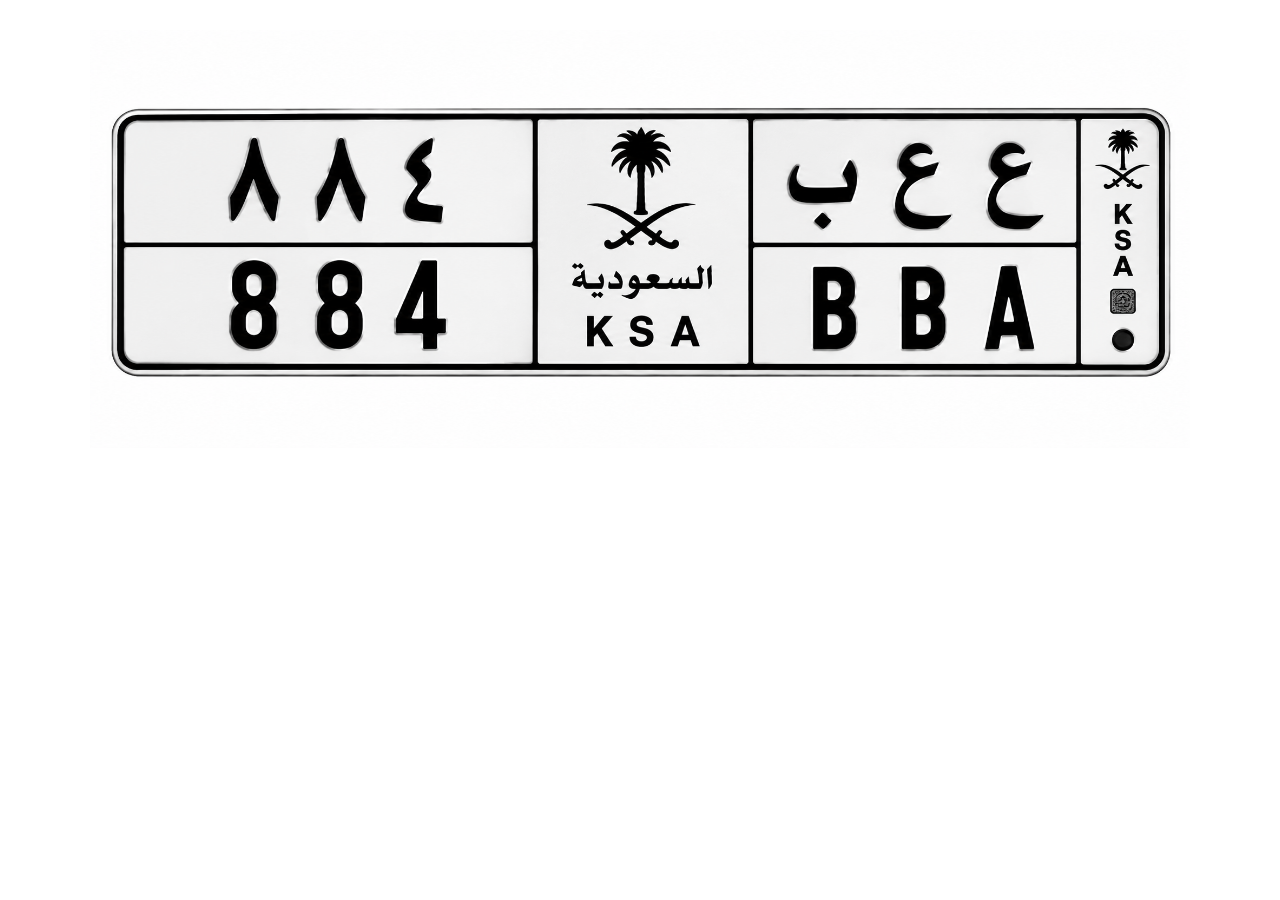
<file: index.html>
<!doctype html>
<html lang="ar" dir="rtl">
<head>
<meta charset="utf-8">
<meta name="viewport" content="width=device-width,initial-scale=1">
<title>Saudi Plate</title>
<style>
  body{margin:0;background:#fff;font-family:Tahoma,Arial,sans-serif}
  .plate-container{width:min(100%,1100px);margin:20px auto;padding:10px}
  .saudi-plate{display:block;width:100%;height:auto}
</style>
</head>
<body>
  <div class="plate-container">
    <img class="saudi-plate"
         src="saudi-plate.png"
         alt="لوحة سيارة سعودية - نموذج للموقع">
  </div>
</body>
</html>
</file>
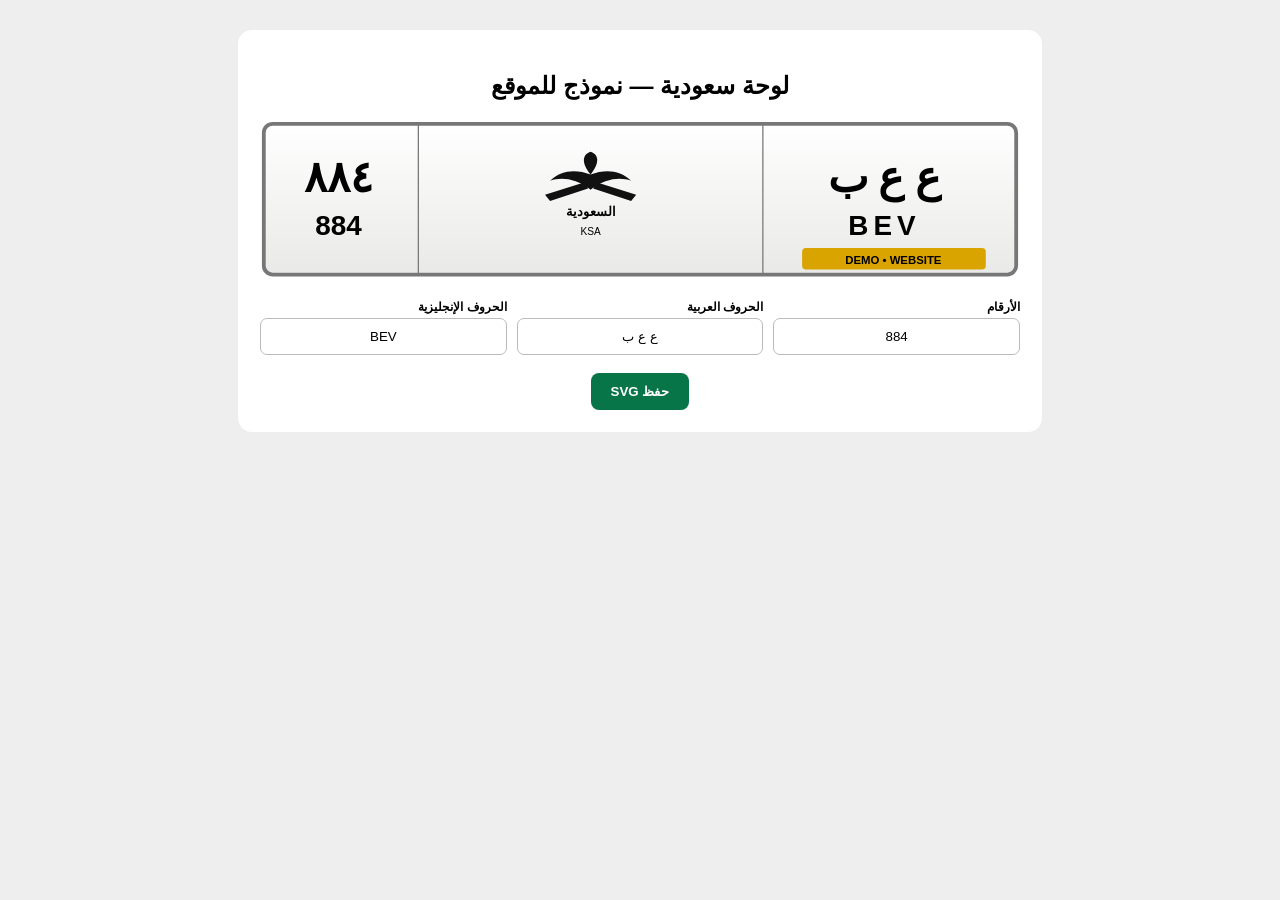
<file: plate-editor.html>
<!doctype html>
<html lang="ar" dir="rtl"><meta charset="utf-8"><meta name="viewport" content="width=device-width,initial-scale=1">
<title>لوحة سعودية - نموذج موقع</title>
<style>
body{margin:0;background:#eee;font-family:Tahoma,Arial}.wrap{max-width:760px;margin:30px auto;background:#fff;padding:22px;border-radius:14px;text-align:center}
svg{width:100%;height:auto}.grid{display:grid;grid-template-columns:repeat(3,1fr);gap:10px;margin:18px 0}label{text-align:right;font-size:12px;font-weight:bold}input{width:100%;box-sizing:border-box;padding:10px;margin-top:4px;border:1px solid #bbb;border-radius:7px;text-align:center}button{background:#087549;color:#fff;border:0;border-radius:8px;padding:11px 20px;font-weight:bold}
</style><div class="wrap"><h2>لوحة سعودية — نموذج للموقع</h2><svg id="plate" viewBox="0 0 600 125" xmlns="http://www.w3.org/2000/svg">
<defs><linearGradient id="metal" x1="0" y1="0" x2="0" y2="1"><stop stop-color="#fff"/><stop offset="1" stop-color="#e9e9e7"/></linearGradient></defs>
<rect x="3" y="3" width="594" height="119" rx="7" fill="url(#metal)" stroke="#777" stroke-width="3"/><line x1="125" y1="4" x2="125" y2="121" stroke="#777"/><line x1="397" y1="4" x2="397" y2="121" stroke="#777"/>
<text id="an" x="62" y="57" text-anchor="middle" direction="rtl" font-family="Tahoma" font-size="34" font-weight="700">٨٨٤</text><text id="ln" x="62" y="91" text-anchor="middle" font-family="Arial" font-size="22" font-weight="700">884</text>
<g transform="translate(261 25)" fill="#111"><path d="M0 30C-12 21-23 20-32 23C-23 14-11 14 0 18C-8 8-6 2 0 0C6 2 8 8 0 18C11 14 23 14 32 23C23 20 12 21 0 30Z"/><path d="M-36 34L-4 24L-2 29L-32 39ZM36 34L4 24L2 29L32 39Z"/></g>
<text x="261" y="76" text-anchor="middle" font-family="Tahoma" font-size="10" font-weight="700">السعودية</text><text x="261" y="91" text-anchor="middle" font-family="Arial" font-size="8">KSA</text>
<text id="aa" x="493" y="57" text-anchor="middle" direction="rtl" font-family="Tahoma" font-size="34" font-weight="700">ع ع ب</text><text id="ee" x="493" y="91" text-anchor="middle" font-family="Arial" font-size="22" font-weight="700" letter-spacing="4">BEV</text>
<rect x="428" y="101" width="145" height="17" rx="3" fill="#d9a400"/><text x="500" y="114" text-anchor="middle" font-family="Arial" font-size="9" font-weight="700">DEMO • WEBSITE</text>
</svg>
<div class="grid"><label>الأرقام<input id="n" value="884" maxlength="4"></label><label>الحروف العربية<input id="a" value="ع ع ب"></label><label>الحروف الإنجليزية<input id="e" value="BEV"></label></div>
<button onclick="download()">حفظ SVG</button></div>
<script>
const d={'0':'٠','1':'١','2':'٢','3':'٣','4':'٤','5':'٥','6':'٦','7':'٧','8':'٨','9':'٩'};
function u(){let n=document.getElementById('n').value.replace(/\D/g,'').slice(0,4),a=document.getElementById('a').value,e=document.getElementById('e').value.toUpperCase();document.getElementById('an').textContent=n.split('').map(x=>d[x]||x).join('');document.getElementById('ln').textContent=n;document.getElementById('aa').textContent=a;document.getElementById('ee').textContent=e}
['n','a','e'].forEach(x=>document.getElementById(x).addEventListener('input',u));function download(){let s=new XMLSerializer().serializeToString(document.getElementById('plate'));let b=new Blob([s],{type:'image/svg+xml'}),a=document.createElement('a');a.href=URL.createObjectURL(b);a.download='saudi-plate-demo.svg';a.click()}
</script>
</file>
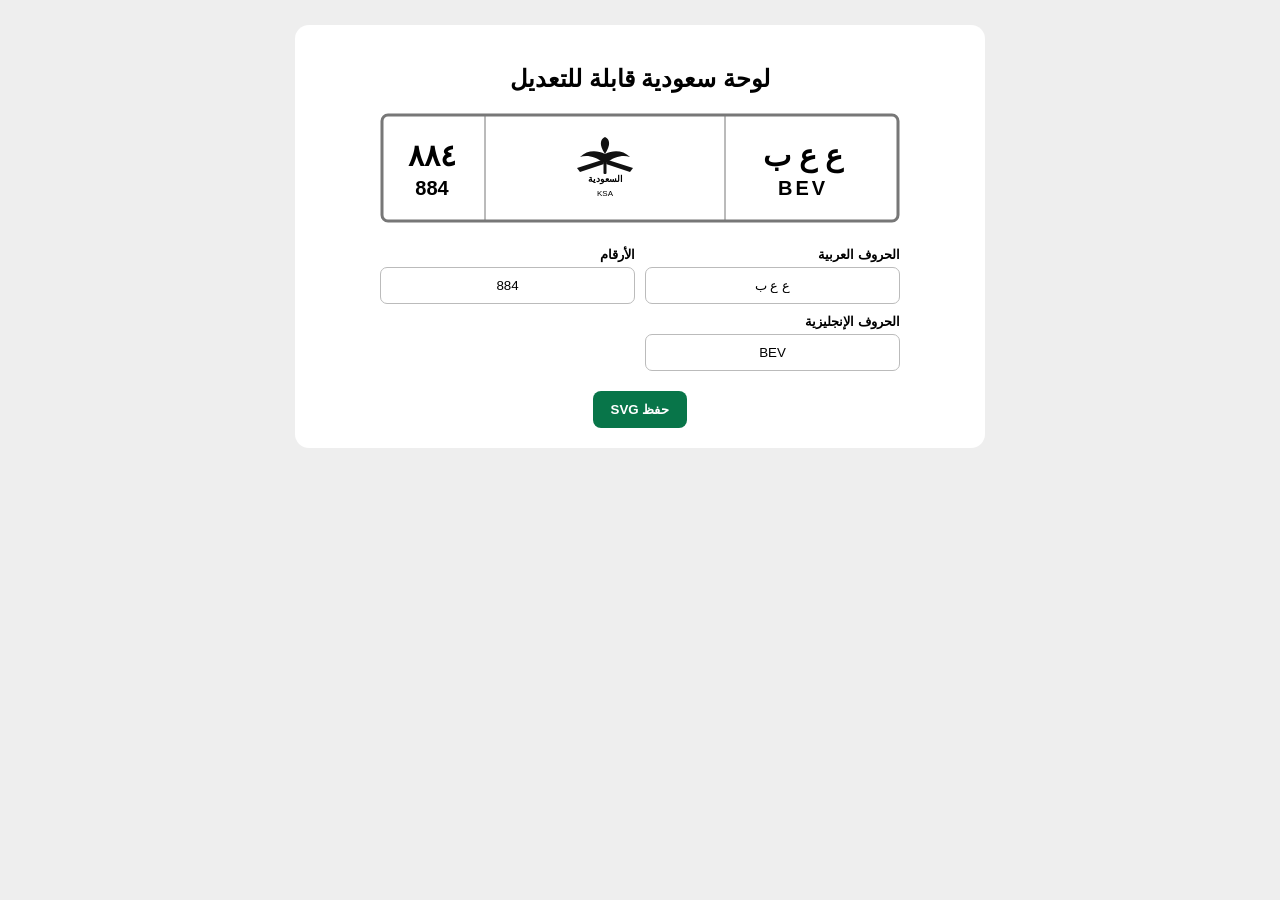
<file: saudi-plate-editable (1)/plate-editor.html>
<!doctype html>
<html lang="ar" dir="rtl">
<head><meta charset="utf-8"><meta name="viewport" content="width=device-width,initial-scale=1">
<title>لوحة سعودية قابلة للتعديل</title>
<style>
body{font-family:Tahoma,Arial;background:#eee;margin:0;padding:25px;text-align:center}
.wrap{max-width:650px;margin:auto;background:white;padding:20px;border-radius:14px}
.plate{width:100%;max-width:520px}
.grid{display:grid;grid-template-columns:1fr 1fr;gap:10px;margin:20px auto;max-width:520px}
label{text-align:right;font-weight:bold;font-size:13px}input{width:100%;box-sizing:border-box;padding:10px;border:1px solid #bbb;border-radius:7px;margin-top:5px;text-align:center}
button{padding:11px 18px;border:0;border-radius:8px;background:#087549;color:white;font-weight:bold}
</style></head>
<body><div class="wrap">
<h2>لوحة سعودية قابلة للتعديل</h2>
<svg id="plate" class="plate" xmlns="http://www.w3.org/2000/svg" viewBox="0 0 520 110">
<defs><linearGradient id="plate" x1="0" y1="0" x2="0" y2="1"><stop stop-color="#fff"/><stop offset="1" stop-color="#eeeeec"/></linearGradient></defs>
<rect x="2" y="2" width="516" height="106" rx="6" fill="url(#plate)" stroke="#777" stroke-width="3"/>
<line x1="345" y1="3" x2="345" y2="107" stroke="#777"/><line x1="105" y1="3" x2="105" y2="107" stroke="#777"/>
<text id="arabic-numbers" x="52" y="53" text-anchor="middle" font-family="Tahoma,Arial" font-size="30" font-weight="700">٨٨٤</text>
<text id="latin-numbers" x="52" y="82" text-anchor="middle" font-family="Arial" font-size="20" font-weight="700">884</text>
<g transform="translate(225 24)" fill="#111"><path d="M0 27C-10 19-18 18-25 20C-18 13-8 13 0 17C-6 8-5 2 0 0C5 2 6 8 0 17C8 13 18 13 25 20C18 18 10 19 0 27Z"/><path d="M-28 31L-3 23L-1 27L-25 35ZM28 31L3 23L1 27L25 35Z"/><rect x="-1.5" y="25" width="3" height="12" rx="1"/></g>
<text x="225" y="69" text-anchor="middle" font-family="Tahoma,Arial" font-size="9" font-weight="700">السعودية</text><text x="225" y="83" text-anchor="middle" font-family="Arial" font-size="8">KSA</text>
<text id="arabic-letters" x="423" y="53" text-anchor="middle" font-family="Tahoma,Arial" font-size="30" font-weight="700">ع ع ب</text>
<text id="latin-letters" x="423" y="82" text-anchor="middle" font-family="Arial" font-size="20" font-weight="700" letter-spacing="3">BEV</text>
</svg>
<div class="grid">
<label>الحروف العربية<input id="ar" value="ع ع ب"></label>
<label>الأرقام<input id="num" value="884"></label>
<label>الحروف الإنجليزية<input id="en" value="BEV"></label>
</div>
<button onclick="save()">حفظ SVG</button>
</div>
<script>
const d={'0':'٠','1':'١','2':'٢','3':'٣','4':'٤','5':'٥','6':'٦','7':'٧','8':'٨','9':'٩'};
function save(){const s=new XMLSerializer().serializeToString(document.getElementById('plate'));const b=new Blob([s],{type:'image/svg+xml'});const a=document.createElement('a');a.href=URL.createObjectURL(b);a.download='saudi-plate.svg';a.click()}
function update(){let n=document.getElementById('num').value.replace(/\D/g,'');document.getElementById('arabic-numbers').textContent=n.split('').map(x=>d[x]||x).join('');document.getElementById('latin-numbers').textContent=n;document.getElementById('arabic-letters').textContent=document.getElementById('ar').value;document.getElementById('latin-letters').textContent=document.getElementById('en').value.toUpperCase()}
['ar','num','en'].forEach(x=>document.getElementById(x).addEventListener('input',update));update();
</script></body></html>
</file>
